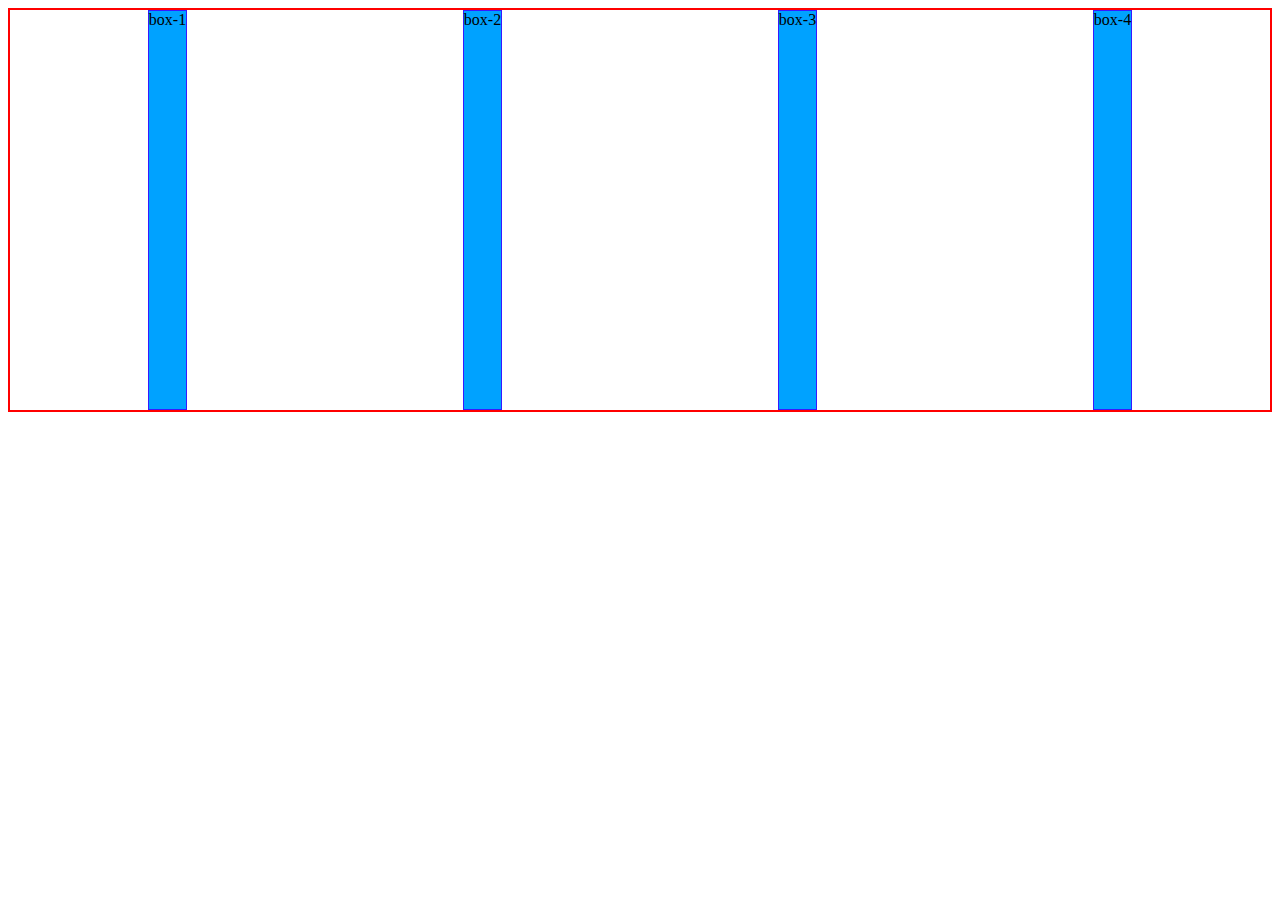
<file: flexbox/index.html>
<!DOCTYPE html>
<html lang="en">
<head>
    <meta charset="UTF-8">
    <meta http-equiv="X-UA-Compatible" content="IE=edge">
    <meta name="viewport" content="width=device-width, initial-scale=1.0">
    <title>flexbox</title>
    <link rel="stylesheet" href="style.css">
</head>
<body>
    <div class="container">
        <div class="box">box-1</div>
        <div class="box">box-2</div>
        <div class="box">box-3</div>
        <div class="box">box-4</div>
    </div>

    
</body>
</html>
</file>
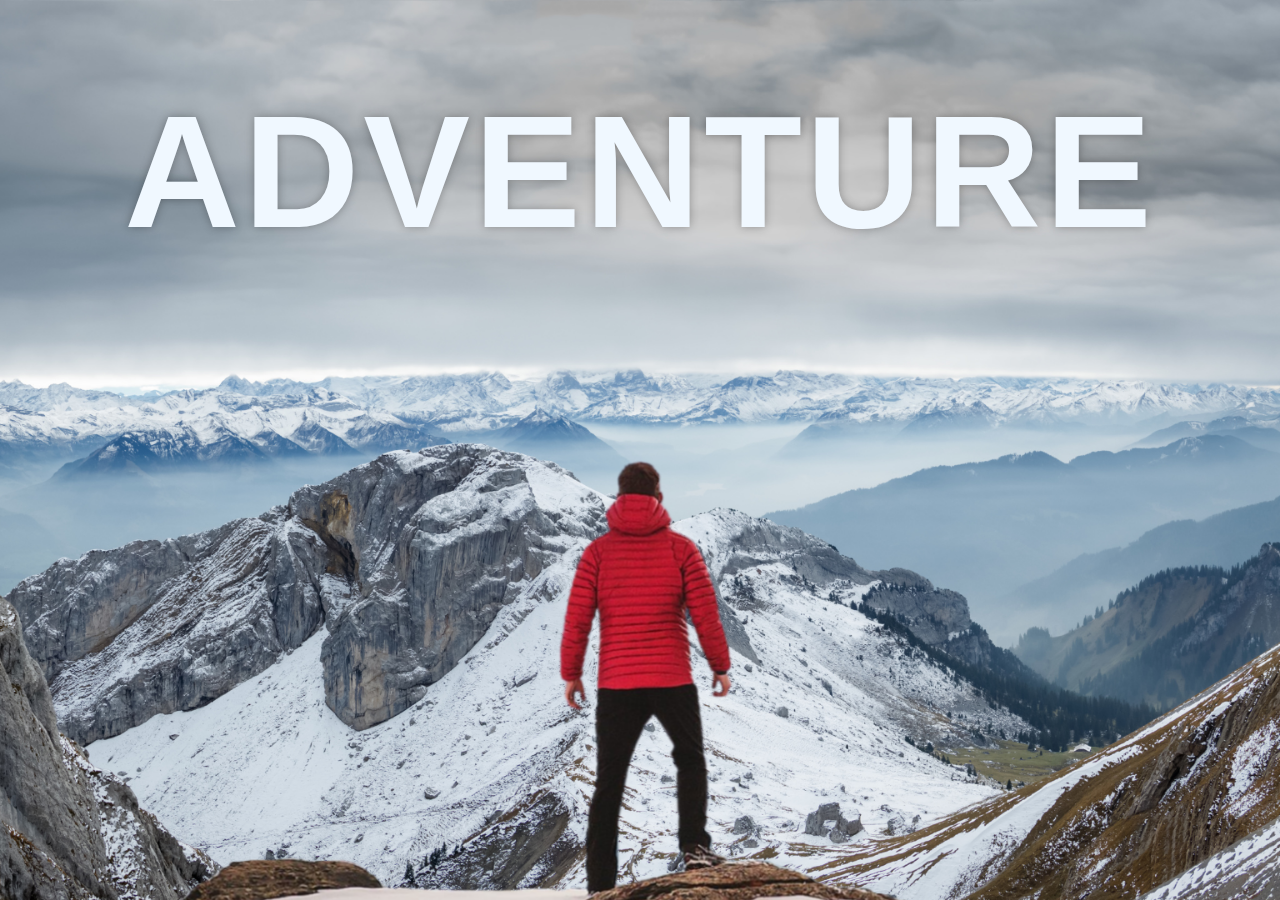
<file: paralex/index.html>
<!DOCTYPE html>
<html lang="en">
<head>
    <title>parallex</title>
    <link rel="stylesheet" href="style.css">
</head>
<body>

    <div id="wrapper">
        <div class="container">
            <img src="background.png" class="background">
            <img src="foreground.png" class="foreground">
            <h1>ADVENTURE</h1>
        </div>

        <section>
            <h2 class="secheading">Adventure Time!</h2><br>
            <p class="text">
               Lorem ipsum, dolor sit amet consectetur adipisicing elit. Unde neque molestias consequuntur qui officiis architecto ipsam tempora nulla quisquam vitae voluptatem, similique recusandae natus quia voluptatum consectetur eveniet earum cumque et, esse labore ut laboriosam maxime? Quae, at error consequuntur labore cumque dignissimos est maxime iusto aspernatur, doloribus nostrum impedit.<br><br>
               Lorem ipsum dolor, sit amet consectetur adipisicing elit. Asperiores, ex. Consequatur natus dolores, quos placeat, deserunt quis, labore obcaecati animi ipsam enim consequuntur quas necessitatibus numquam? Impedit ut aut dolor ratione laborum maxime hic vitae asperiores, voluptate atque nisi ipsum ducimus exercitationem temporibus earum perferendis esse? Quam aperiam perspiciatis nisi!
            </p>

            <div class="bg bg1">
                <h2 class="desc">BIKING</h2>
                
            </div>
            <p class="text">
                Lorem ipsum, dolor sit amet consectetur adipisicing elit. Unde neque molestias consequuntur qui officiis architecto ipsam tempora nulla quisquam vitae voluptatem, similique recusandae natus quia voluptatum consectetur eveniet earum cumque et, esse labore ut laboriosam maxime? Quae, at error consequuntur labore cumque dignissimos est maxime iusto aspernatur, doloribus nostrum impedit.<br><br>
               Lorem ipsum dolor, sit amet consectetur adipisicing elit. Asperiores, ex. Consequatur natus dolores, quos placeat, deserunt quis, labore obcaecati animi ipsam enim consequuntur quas necessitatibus numquam? Impedit ut aut dolor ratione laborum maxime hic vitae asperiores, voluptate atque nisi ipsum ducimus exercitationem temporibus earum perferendis esse? Quam aperiam perspiciatis nisi!

            </p>

            <div class="bg bg2">
                <h2 class="desc">SURFING</h2>
            </div>
            <p class="text">
                Lorem ipsum, dolor sit amet consectetur adipisicing elit. Unde neque molestias consequuntur qui officiis architecto ipsam tempora nulla quisquam vitae voluptatem, similique recusandae natus quia voluptatum consectetur eveniet earum cumque et, esse labore ut laboriosam maxime? Quae, at error consequuntur labore cumque dignissimos est maxime iusto aspernatur, doloribus nostrum impedit.<br><br>
               Lorem ipsum dolor, sit amet consectetur adipisicing elit. Asperiores, ex. Consequatur natus dolores, quos placeat, deserunt quis, labore obcaecati animi ipsam enim consequuntur quas necessitatibus numquam? Impedit ut aut dolor ratione laborum maxime hic vitae asperiores, voluptate atque nisi ipsum ducimus exercitationem temporibus earum perferendis esse? Quam aperiam perspiciatis nisi!

            </p>

            <div class="bg bg3">
                <h2 class="desc">PARA GLIDING</h2>
            </div>
            <p class="text">
                Lorem ipsum, dolor sit amet consectetur adipisicing elit. Unde neque molestias consequuntur qui officiis architecto ipsam tempora nulla quisquam vitae voluptatem, similique recusandae natus quia voluptatum consectetur eveniet earum cumque et, esse labore ut laboriosam maxime? Quae, at error consequuntur labore cumque dignissimos est maxime iusto aspernatur, doloribus nostrum impedit.<br><br>
               Lorem ipsum dolor, sit amet consectetur adipisicing elit. Asperiores, ex. Consequatur natus dolores, quos placeat, deserunt quis, labore obcaecati animi ipsam enim consequuntur quas necessitatibus numquam? Impedit ut aut dolor ratione laborum maxime hic vitae asperiores, voluptate atque nisi ipsum ducimus exercitationem temporibus earum perferendis esse? Quam aperiam perspiciatis nisi!

            </p>

            <div class="bg bg4">
                <h2 class="desc">SWIMMING</h2>
            </div>
            <p class="text">
                Lorem ipsum, dolor sit amet consectetur adipisicing elit. Unde neque molestias consequuntur qui officiis architecto ipsam tempora nulla quisquam vitae voluptatem, similique recusandae natus quia voluptatum consectetur eveniet earum cumque et, esse labore ut laboriosam maxime? Quae, at error consequuntur labore cumque dignissimos est maxime iusto aspernatur, doloribus nostrum impedit.<br><br>
               Lorem ipsum dolor, sit amet consectetur adipisicing elit. Asperiores, ex. Consequatur natus dolores, quos placeat, deserunt quis, labore obcaecati animi ipsam enim consequuntur quas necessitatibus numquam? Impedit ut aut dolor ratione laborum maxime hic vitae asperiores, voluptate atque nisi ipsum ducimus exercitationem temporibus earum perferendis esse? Quam aperiam perspiciatis nisi!

            </p>

        </section>
    
    </div>


    
</body>
</html>
</file>
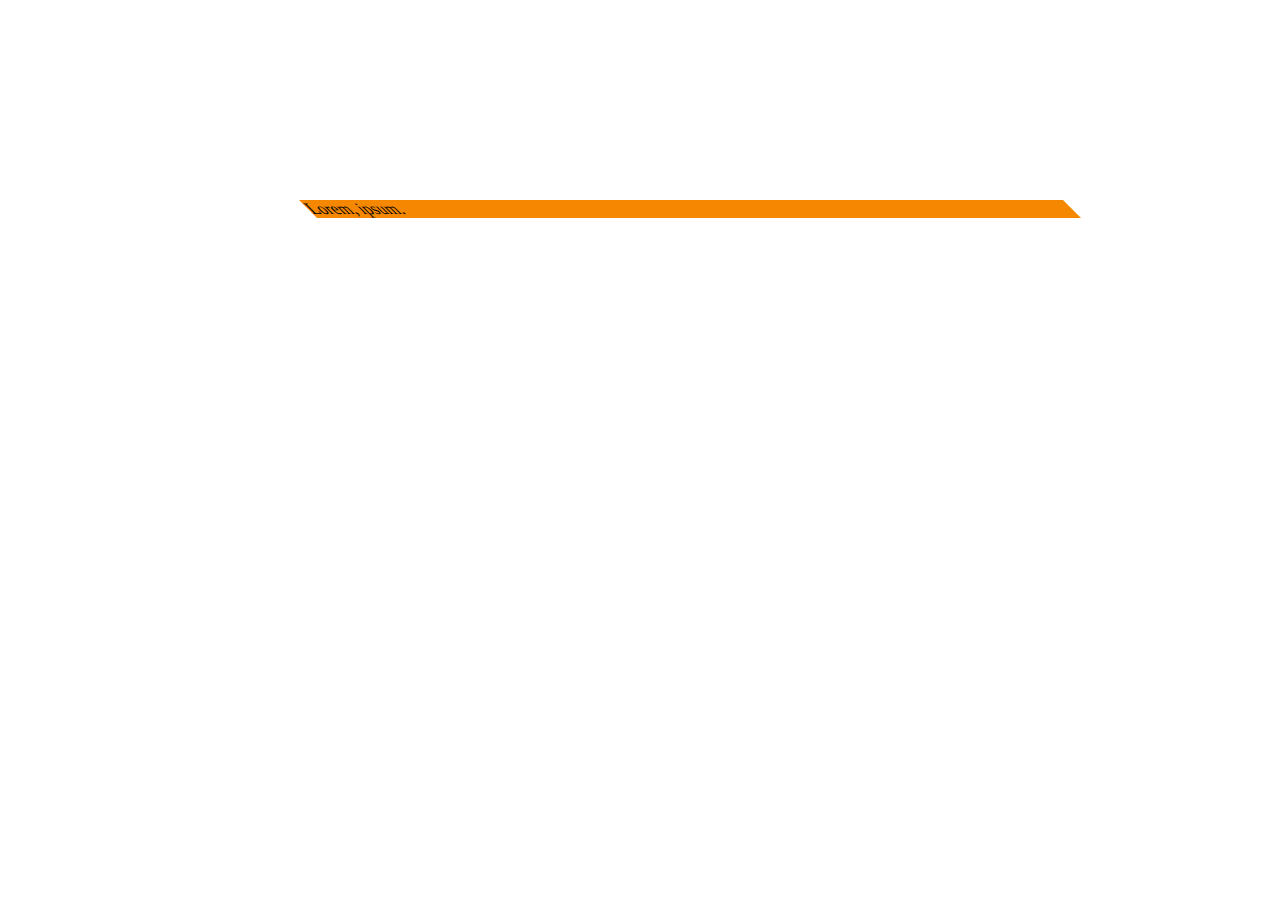
<file: transform/index.html>
<!DOCTYPE html>
<html lang="en">
<head>
    <meta charset="UTF-8">
    <meta http-equiv="X-UA-Compatible" content="IE=edge">
    <meta name="viewport" content="width=device-width, initial-scale=1.0">
    <title>Transform</title>
    <link rel="stylesheet" href="style.css">
</head>
<body>
    <div class="box">Lorem, ipsum.</div>
    
</body>
</html>
</file>
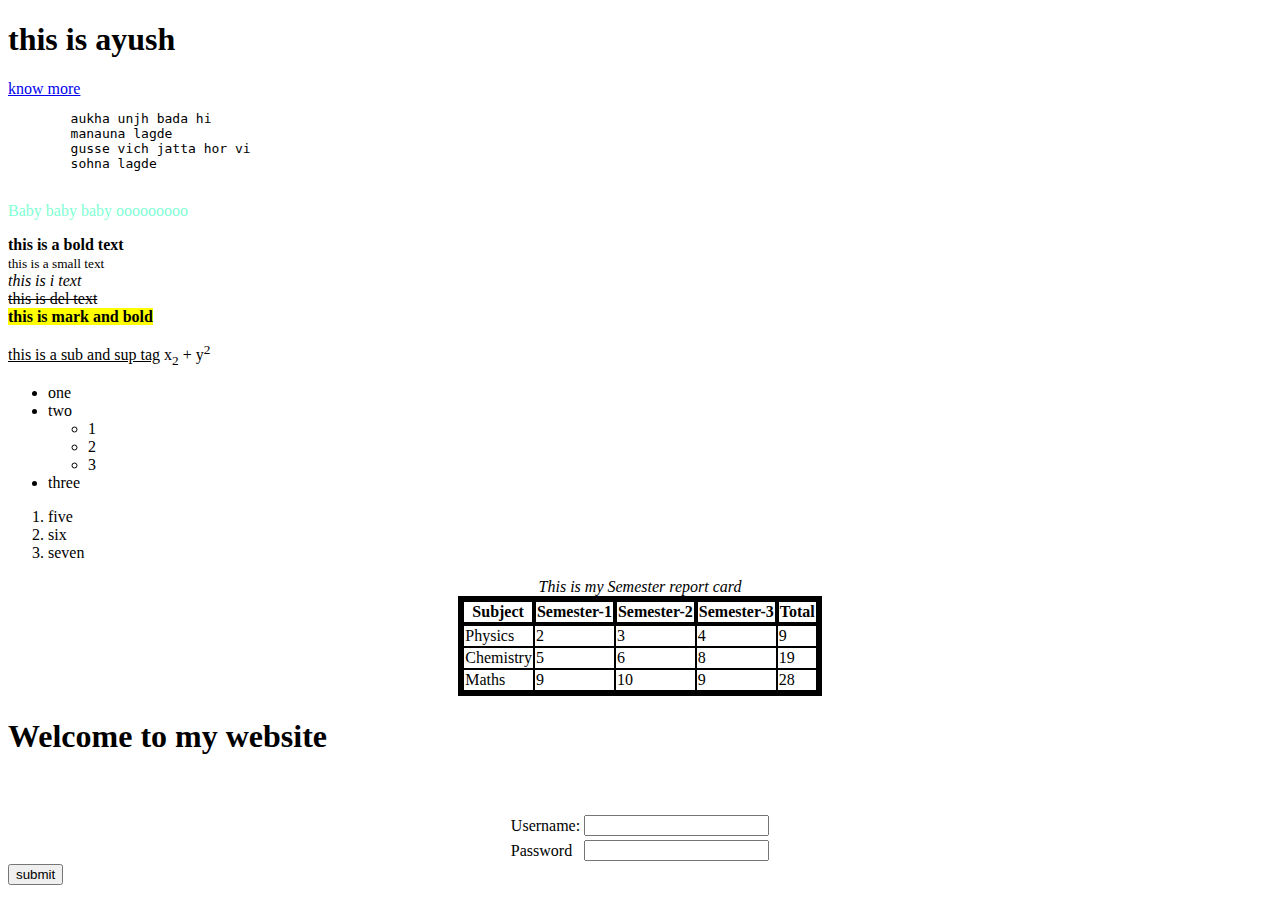
<file: basic/start.html>
<!DOCTYPE html>
<html lang="en">
<head>
    <title>Test Case</title>
    <style>
        table.table{
            border: 6px solid black;
            border-collapse: collapse;
        }
        th.th{
            border: 4px solid black;
        }
        td.td{
            border: 2px solid black;
        }
    </style>
</head>
<body>
    <h1>this is ayush </h1>
    <a href = "https://www.apple.com/in/" target="_blank">know more</a>

    <!-- poet tag-->

    <pre>
        aukha unjh bada hi 
        manauna lagde
        gusse vich jatta hor vi 
        sohna lagde
    </pre>
    <p style="color:aquamarine"> Baby baby baby ooooooooo </p>
    <b> this is a bold text</b><br>
    <small>this is a small text</small><br>
    <i>this is i text </i><br>
    <del> this is del text</del><br>
    <b> <mark>this is mark and bold</mark></b>
    <p>
        <u>this is a sub and sup tag</u>
        x<sub>2</sub> + y<sup>2</sup>
    </p>
    <!-- skjdfgsldhf -->
    <!-- list -->
    <!-- oredred and unorderd list -->

    <ul>
        <li>one</li>
        <li>two</li>
        <ul>
            <li>1</li>
            <li>2</li>
            <li>3</li>
        </ul>
        <li>three</li>
    </ul>
    <ol>
        <li>five</li>
        <li>six</li>
        <li>seven</li>
       
    </ol>
    <table align="center" class="table">
        <caption><i>This is my Semester report card</i></caption>
        <thead>
            <tr>
                <th class="th">Subject</th>
                <th class="th">Semester-1</th>
                <th class="th">Semester-2</th>
                <th class="th">Semester-3</th>
                <th class="th">Total</th>
            </tr>
        </thead>
        <tbody>
            <tr>
                <td class="td">Physics</td>
                <td class="td">2</td>
                <td class="td">3</td>
                <td class="td">4</td>
                <td class="td">9</td>
            </tr>
            <tr>
                <td class="td">Chemistry</td>
                <td class="td">5</td>
                <td class="td">6</td>
                <td class="td">8</td>
                <td class="td">19</td>
            </tr>
            <tr>
                <td class="td">Maths</td>
                <td class="td">9</td>
                <td class="td">10</td>
                <td class="td">9</td>
                <td class="td">28</td>
            </tr>
        </tbody>
    </table>
    <h1><b>Welcome to my website</b></h1>
    <br>
    <br>
    <form action="https://www.apple.com/in/" target="_blank">
    <table align="center">
        <tr>
            <td>
                <lable for ="username">Username:</lable>
            </td>
            <td>
                <input type="text">
            </td>
        </tr>
        <tr>
            <td>
                <lable for = "Password">Password</lable>
            </td>
            <td>
                <input type="password">
            </td>
        </tr>
    </table>
    <button>submit</button>
</form>

    

    

    
</body>
</html>
</file>
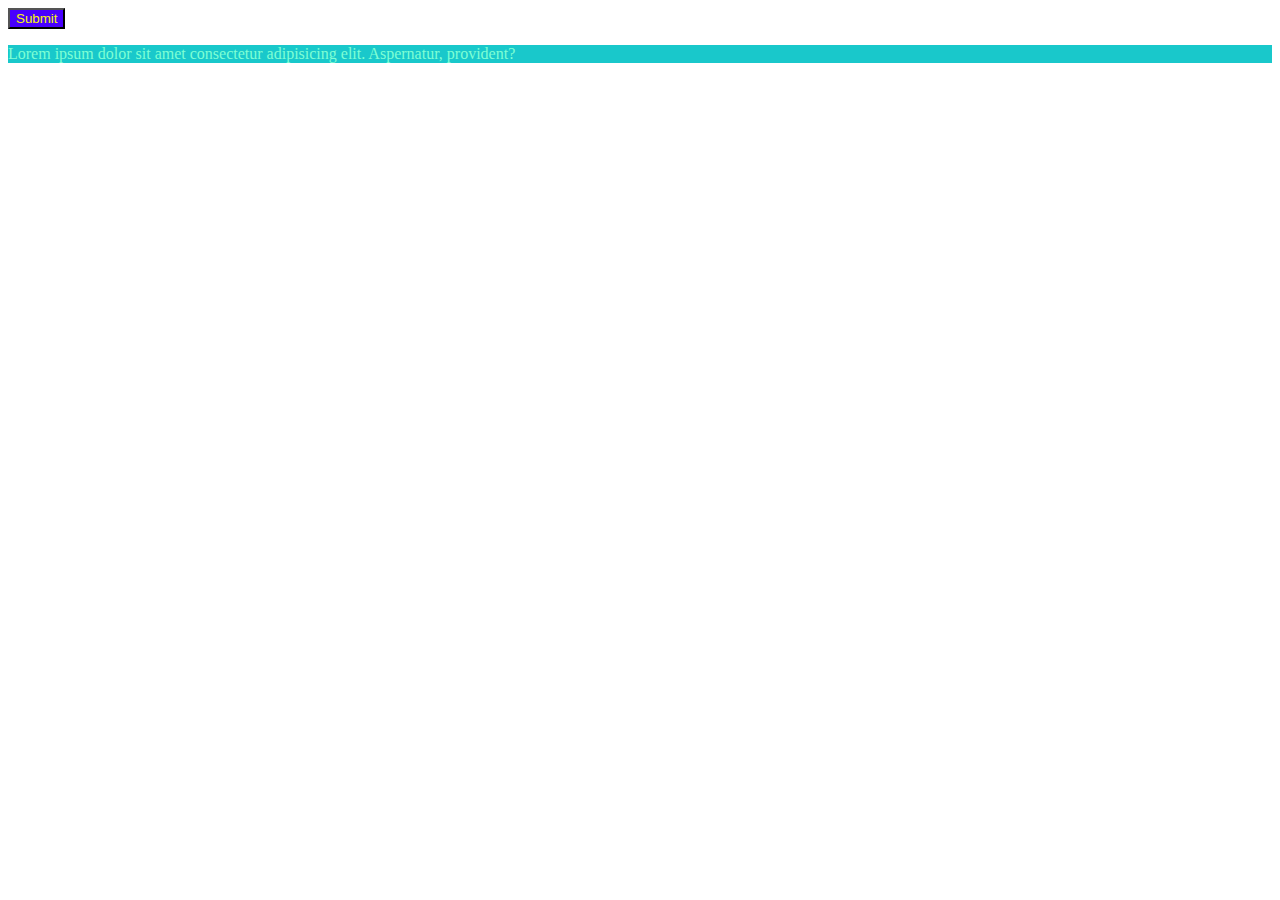
<file: basic/start_css_1.html>
<!DOCTYPE html>
<html lang="en">
<head>
    <meta charset="UTF-8">
    <meta http-equiv="X-UA-Compatible" content="IE=edge">
    <meta name="viewport" content="width=device-width, initial-scale=1.0">
    <title>Document</title>
    <style>
        /* .small{
            font-size: small;
            color: aquamarine;
        }
        .big{
            font-size: large;
            color: blue;
        } */
        #first-button{
            color: rgb(249, 249, 6);
            background-color: rgb(72, 0, 255);
    
        }
        #intro-para{
            color: aquamarine;
            background-color: rgb(25, 200, 203);
        }
         #first-button:hover{
            color: rgb(0, 0, 0);
         }
         #intro-para:hover{
            color: rgb(0, 0, 0);
         }
    </style>
</head>
<body>
    <!-- <h1 class="small">this is sample text 1</h1>
    <h2 class="small">this is sample text 2</h2>
    <h3 class="small">this is sample text 3</h3>

    <h4 class="big">this is sample text 4</h4>
    <h5 class="big">this is sample text 5</h5>
    <h6 class="big">this is sample text 6</h6>
    <br> -->

    <button id="first-button">Submit</button>
    <p id="intro-para">Lorem ipsum dolor sit amet consectetur adipisicing elit. Aspernatur, provident?</p>

</body>
</html>
</file>
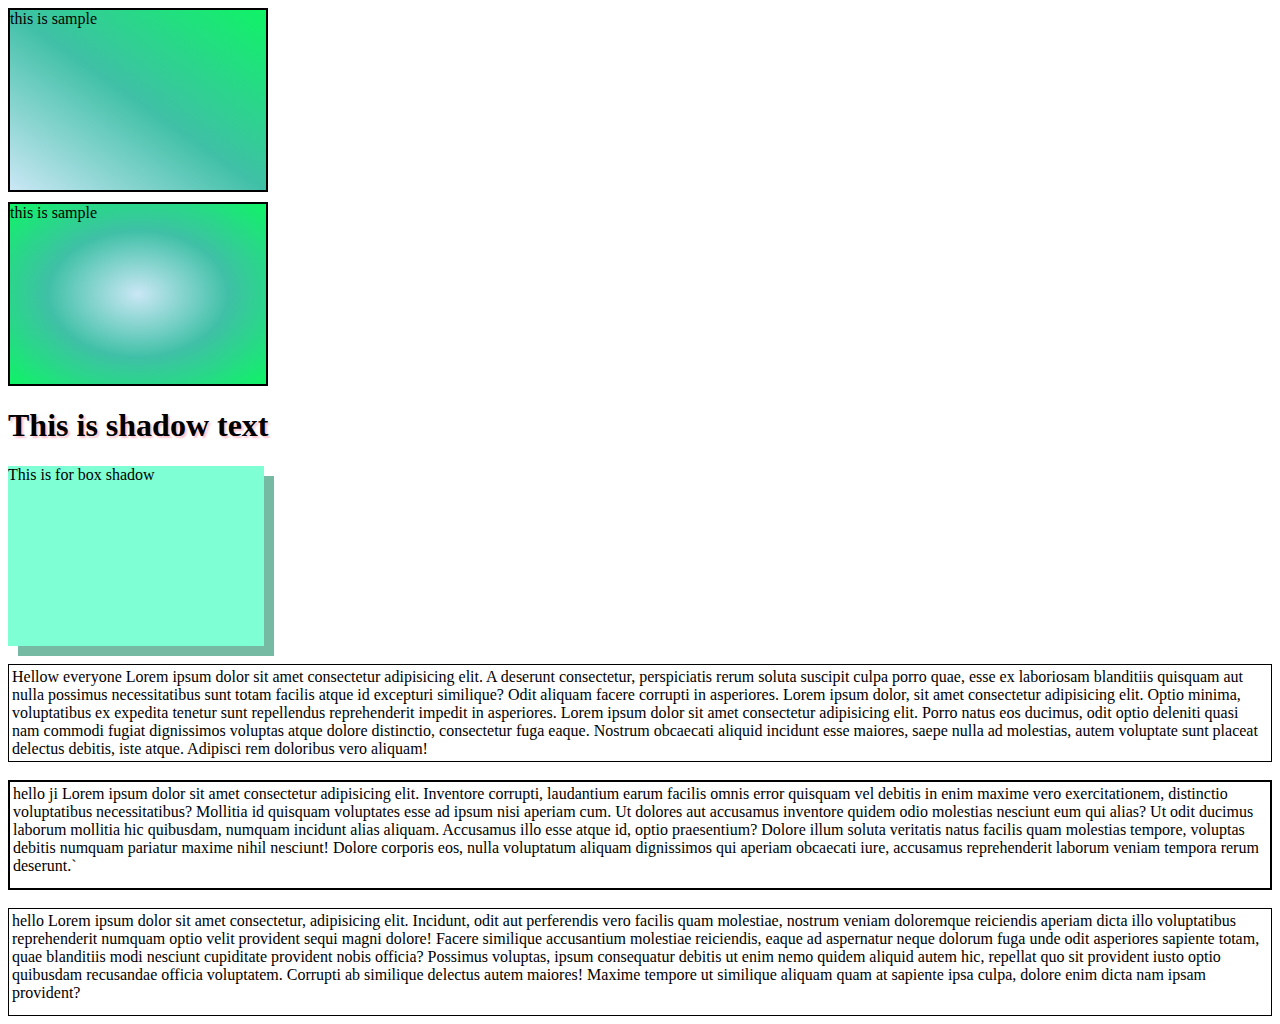
<file: project/gradient.html>
<!DOCTYPE html>
<html lang="en">
<head>
    <title>Gradient</title>
    <link rel="stylesheet" href="style.css">
</head>
<body>
    <div id="linear"> this is sample</div>
    <div id="radial"> this is sample</div>

    <h1 class="shadow">This is shadow text</h1>
    <div class="box">This is for box shadow</div><br>

    <div class="box-2">Hellow everyone Lorem ipsum dolor sit amet consectetur adipisicing elit. A deserunt consectetur, perspiciatis rerum soluta suscipit culpa porro quae, esse ex laboriosam blanditiis quisquam aut nulla possimus necessitatibus sunt totam facilis atque id excepturi similique? Odit aliquam facere corrupti in asperiores. Lorem ipsum dolor, sit amet consectetur adipisicing elit. Optio minima, voluptatibus ex expedita tenetur sunt repellendus reprehenderit impedit in asperiores. Lorem ipsum dolor sit amet consectetur adipisicing elit. Porro natus eos ducimus, odit optio deleniti quasi nam commodi fugiat dignissimos voluptas atque dolore distinctio, consectetur fuga eaque. Nostrum obcaecati aliquid incidunt esse maiores, saepe nulla ad molestias, autem voluptate sunt placeat delectus debitis, iste atque. Adipisci rem doloribus vero aliquam!</div>
    <br>
    <div class="mydiv"> hello ji Lorem ipsum dolor sit amet consectetur adipisicing elit. Inventore corrupti, laudantium earum facilis omnis error quisquam vel debitis in enim maxime vero exercitationem, distinctio voluptatibus necessitatibus? Mollitia id quisquam voluptates esse ad ipsum nisi aperiam cum. Ut dolores aut accusamus inventore quidem odio molestias nesciunt eum qui alias? Ut odit ducimus laborum mollitia hic quibusdam, numquam incidunt alias aliquam. Accusamus illo esse atque id, optio praesentium? Dolore illum soluta veritatis natus facilis quam molestias tempore, voluptas debitis numquam pariatur maxime nihil nesciunt! Dolore corporis eos, nulla voluptatum aliquam dignissimos qui aperiam obcaecati iure, accusamus reprehenderit laborum veniam tempora rerum deserunt.`
    </div>
<br>
    <div id="divi"> hello Lorem ipsum dolor sit amet consectetur, adipisicing elit. Incidunt, odit aut perferendis vero facilis quam molestiae, nostrum veniam doloremque reiciendis aperiam dicta illo voluptatibus reprehenderit numquam optio velit provident sequi magni dolore! Facere similique accusantium molestiae reiciendis, eaque ad aspernatur neque dolorum fuga unde odit asperiores sapiente totam, quae blanditiis modi nesciunt cupiditate provident nobis officia? Possimus voluptas, ipsum consequatur debitis ut enim nemo quidem aliquid autem hic, repellat quo sit provident iusto optio quibusdam recusandae officia voluptatem. Corrupti ab similique delectus autem maiores! Maxime tempore ut similique aliquam quam at sapiente ipsa culpa, dolore enim dicta nam ipsam provident?</div>

    
</body>
</html>
</file>
<file: flexbox/style.css>
.container{
 height: 400px;
 border: 2px solid red;
 display: flex;
 flex-wrap: wrap;
 justify-content: space-around;
}
.box{
    border: 1px solid rgb(55, 25, 255);
    background-color:  rgb(0, 162, 255);
}
</file>
<file: paralex/style.css>
*{
    margin: 0;
    padding: 0;
    box-sizing: border-box;
    
    font-family: Verdana, Geneva, Tahoma, sans-serif;
}

#wrapper{
    height: 100vh;
    overflow-x: hidden;
    overflow-y: auto;
    perspective: 10px;
    
}
.container{
    position: relative;
    display: flex;
    justify-content: center;
    align-items: center;
    height: 100%;
    transform-style: preserve-3d;
    z-index: -1;

}

.background{
    transform:translateZ(-40px) scale(5);

}

.foreground{
    transform:translateZ(-20px) scale(3.5) ;

}

.background , .foreground {
    position: absolute;
    height: 100%;
    width: 100%;
    z-index: -1;
    object-fit: cover;
}

h1{
    top: 5rem;
    letter-spacing: 4px;
    color: aliceblue;
    position: absolute;
    font-size: 10rem;
    text-shadow: 0 0 10px rgba(0, 0, 0, 0.3);
}

.secheading{
    font-size: 5rem;
    padding: 0 10 rem;
}

.text{
    font-size: 1.5rem;
    padding: 0 10rem;
    margin: 5rem;
}

section{
    background-color: rgb(45, 45, 45);
    color: aliceblue;
    padding: 5rem 0;
}

.bg{
    position: relative;
    width: 100%;
    height: 500px;
    background-attachment: fixed;
    background-position: center;
    background-size: cover;
    
}
.desc{
    position: absolute;
    background-color: aliceblue;
    padding: 0.5rem 2.5rem;
    top: 50%;
    left: 50%;
    color: black;
    font-size: 2.5rem;
    font-weight: 600;
    transform: translateX(-50%) translateY(-50%);

}

.bg1{
    background-image: url(biking.webp);   
}
.bg2{
    background-image: url(surfing.jpg);
}
.bg3{
    background-image: url(biking.webp);
}
.bg4{
    background-image: url(biking.webp);
}
</file>
<file: transform/style.css>
.box{
    background-color: rgb(246, 136, 1);
    margin: 200px;
    margin-left: 300px;
    transform: scale(4,3);
    transform: skew(45deg);
}
</file>
<file: project/style.css>
#linear{
    color: rgb(0, 0, 0);
    height: 20vh;
    width: 20vw;
    border: 2px solid black;
    background-image: linear-gradient(to top right, rgb(202, 231, 245),rgb(63, 192, 166),rgb(15, 243, 102));
}
#radial{
    color: rgb(0, 0, 0);
    height: 20vh;
    width: 20vw;
    border: 2px solid black;
    margin-top: 10px;
    background-image: radial-gradient(rgb(202, 231, 245),rgb(63, 192, 166),rgb(15, 243, 102));
   
}
.shadow{
    text-shadow: 2px 2px 2px pink ;
}
.box{
    background-color: aquamarine;
    box-shadow: 10px 10px rgb(118, 186, 163);
    height: 20vh;
    width: 20vw;
}
.box-2{
    max-height: 100px;
    border: 1px solid black;
    overflow: scroll;
    padding: 3px;

}
.mydiv{
     border: 2px solid black;
     min-height: 100px;
     padding: 3px;
}
#divi{
    border: 1px solid black;
    height: 100px;
    padding: 3px;
    overflow:auto;
    
}
</file>
